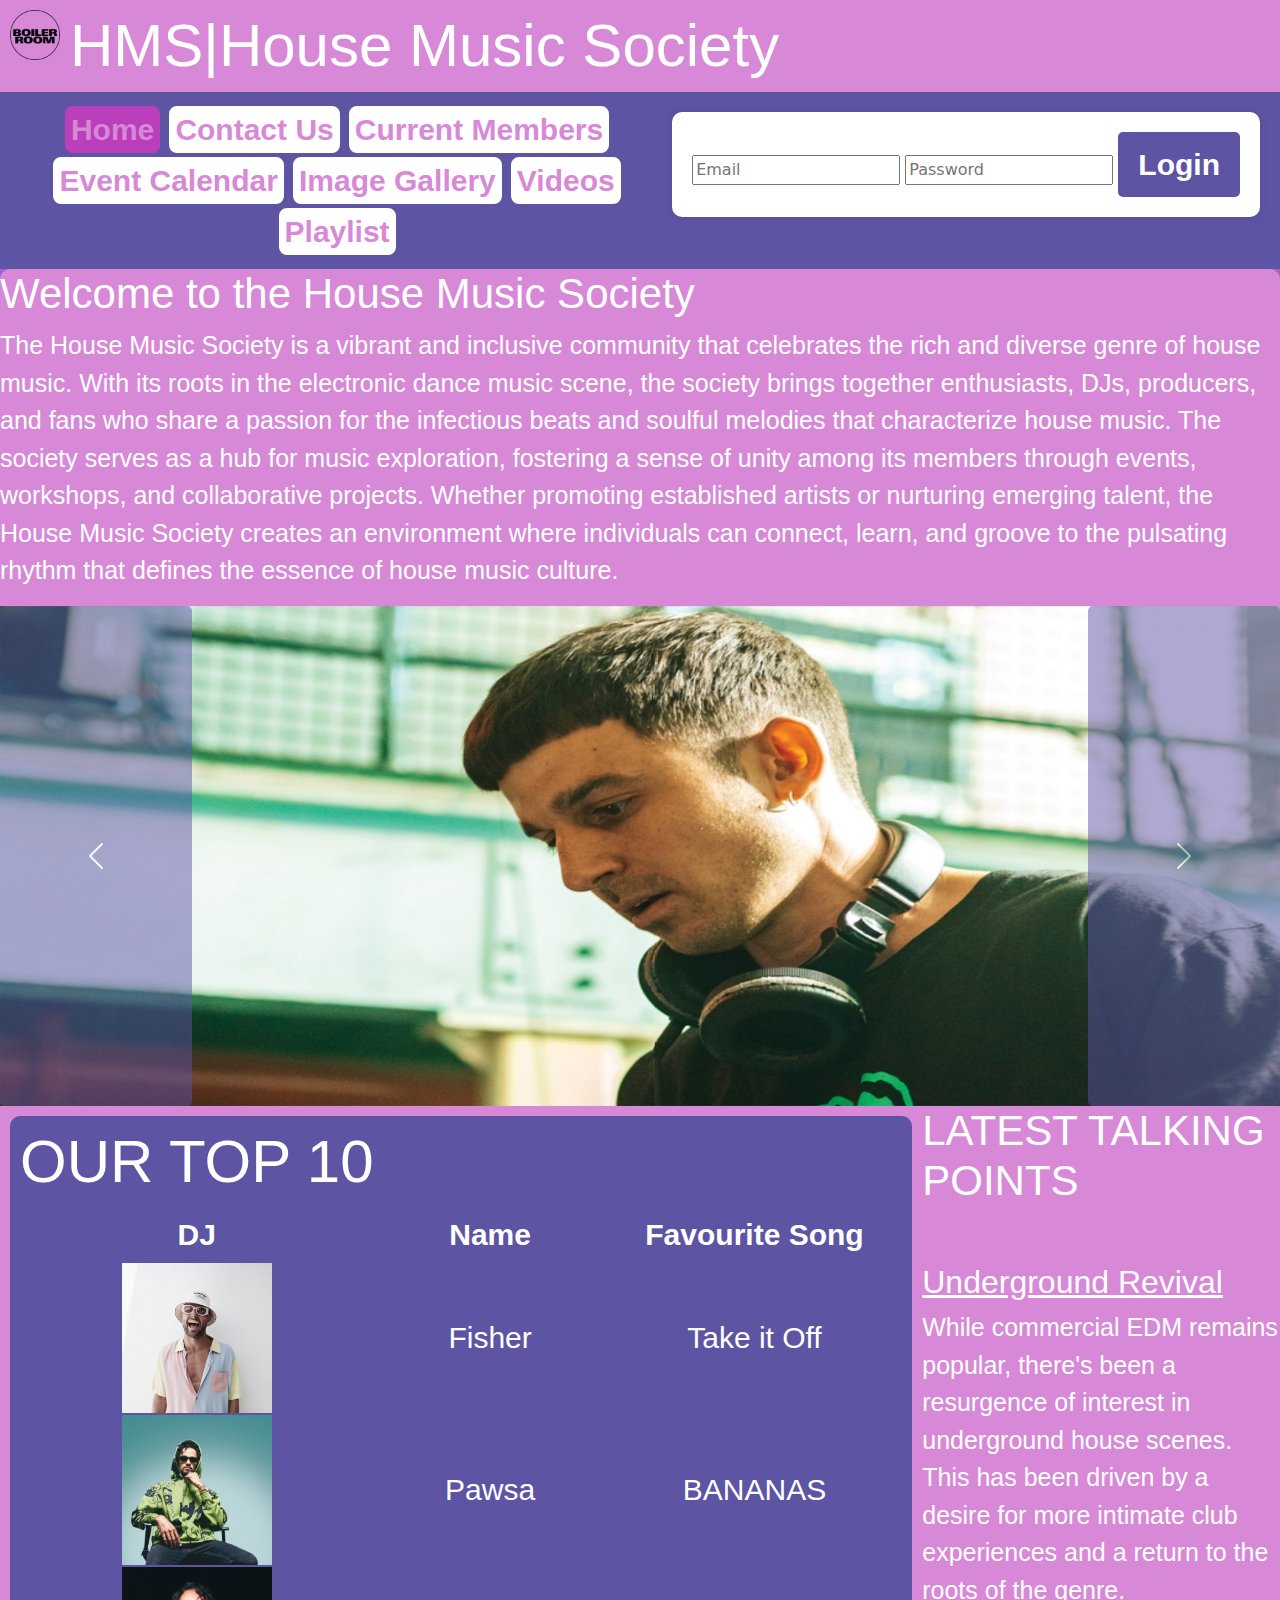
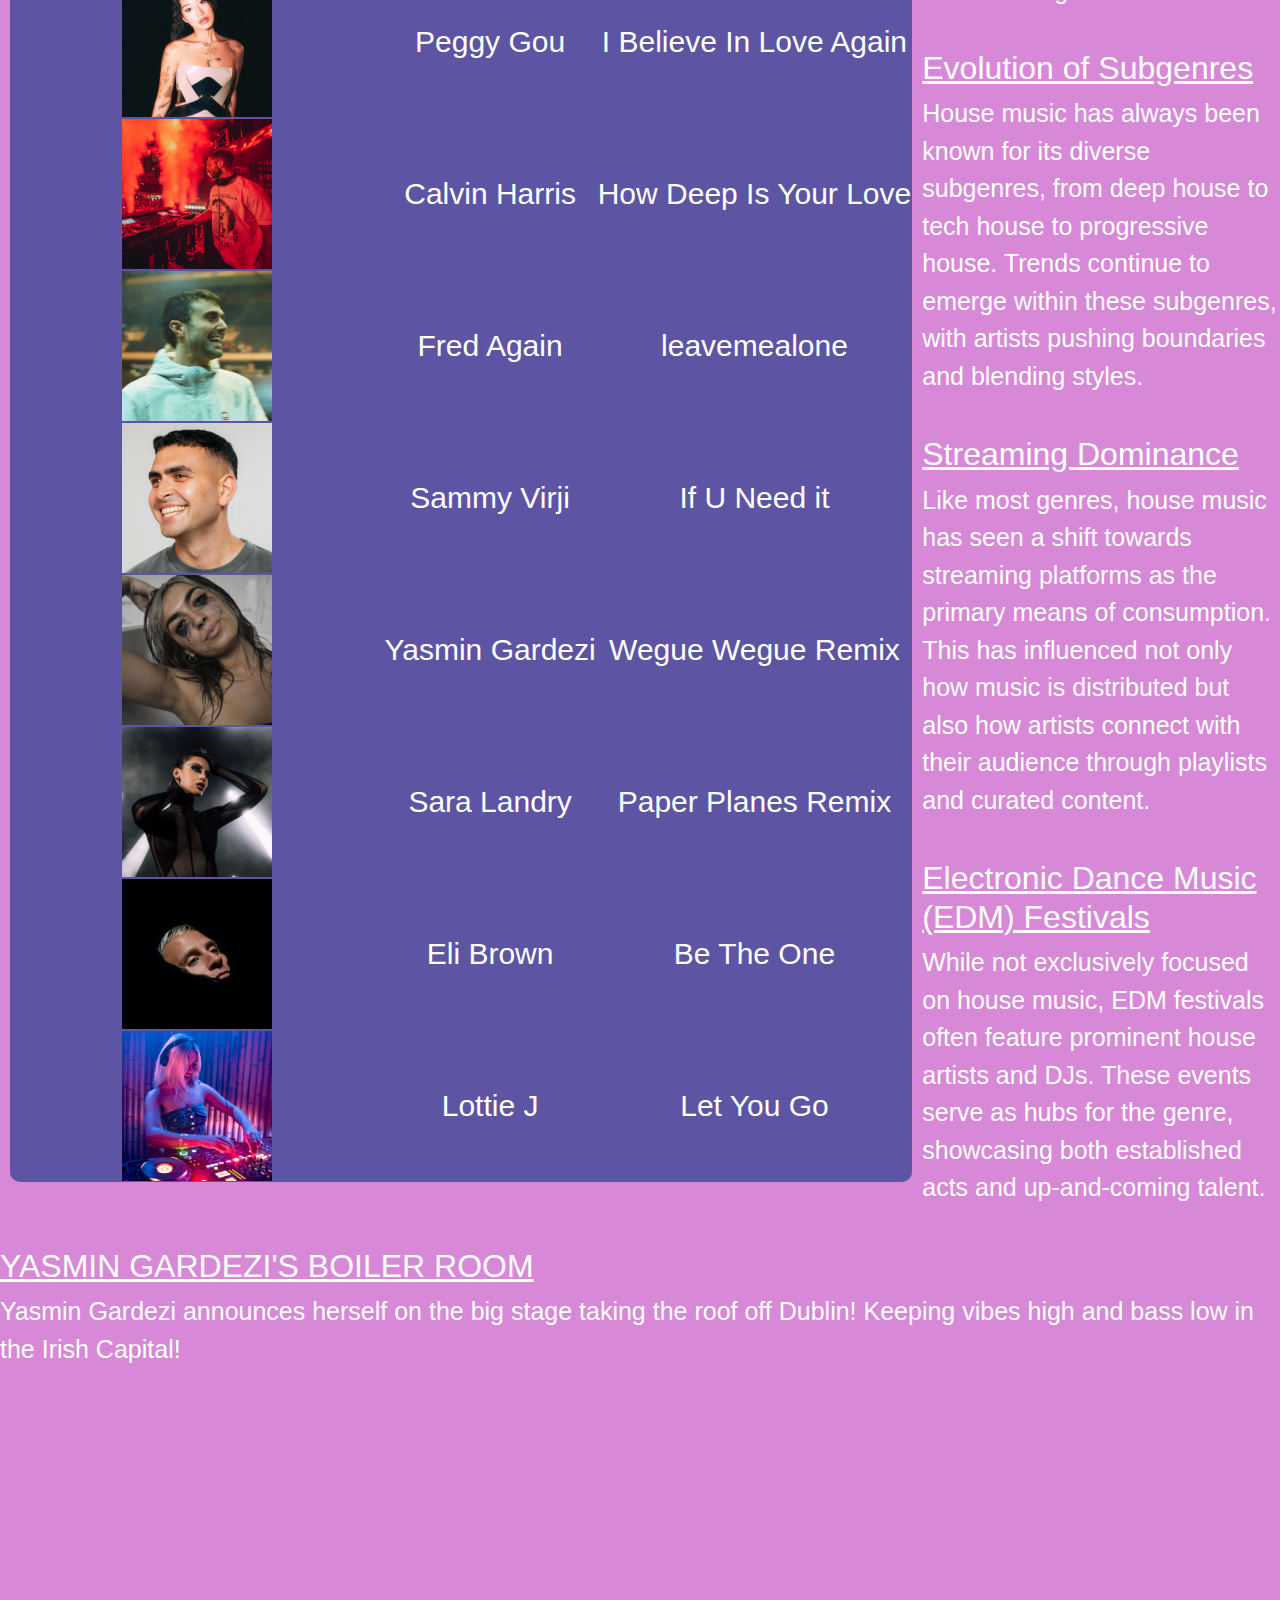
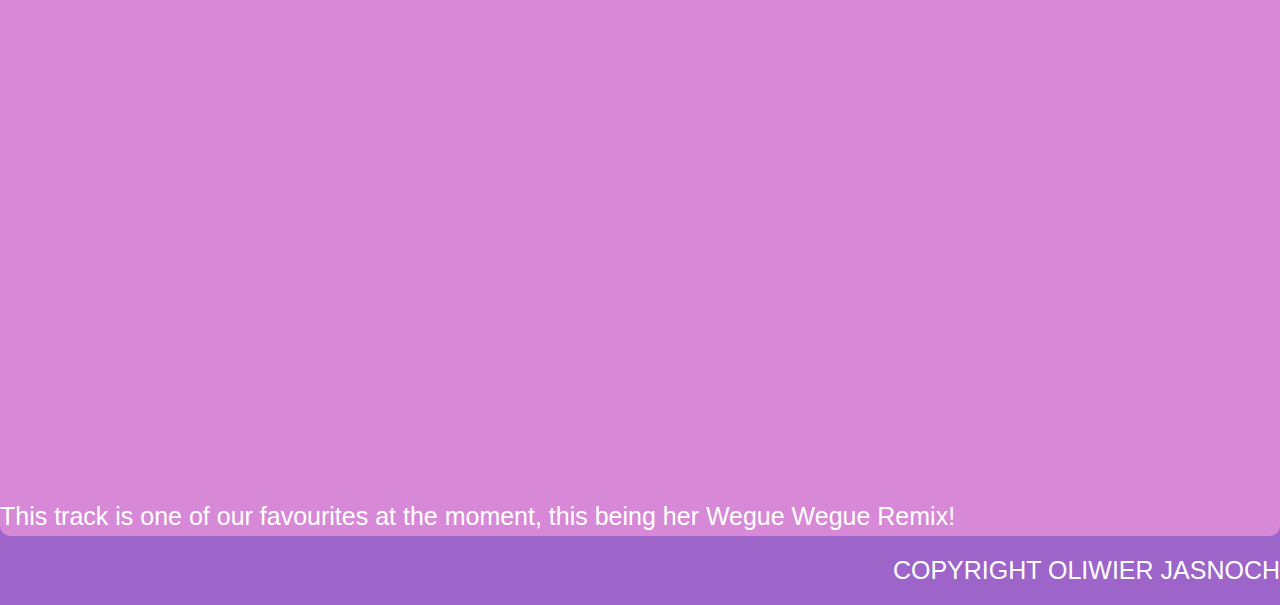
<file: index.html>
<link href="https://cdn.jsdelivr.net/npm/bootstrap@5.3.3/dist/css/bootstrap.min.css" rel="stylesheet" integrity="sha384-QWTKZyjpPEjISv5WaRU9OFeRpok6YctnYmDr5pNlyT2bRjXh0JMhjY6hW+ALEwIH" crossorigin="anonymous">
<script src="https://cdn.jsdelivr.net/npm/bootstrap@5.3.3/dist/js/bootstrap.bundle.min.js" integrity="sha384-YvpcrYf0tY3lHB60NNkmXc5s9fDVZLESaAA55NDzOxhy9GkcIdslK1eN7N6jIeHz" crossorigin="anonymous"></script>
<link rel="stylesheet" href="css/styles.css">
<html>

<head>
        <title>House Music Society</title>
        <meta charset="UTF-8">
        <meta name="viewport" content="width=device-width, initial-scale=1.0">
    </head>
    <body>
        <header>
            <img id ="logo" src="images/logo.png" witdh="100" height="100" alt="Logo picture">
            <h1>HMS|House Music Society</h1>
            <div id="login">
<form>
<input type="email" placeholder="Email">
<input type="password" placeholder="Password">
<button type="button" onclick="login()" >Login</button>
<script>
  var counter = 2;
  function login(){
  if(counter % 2 == 0){
  alert('You have been logged in!');
  }
  else {
  alert('You have been logged out!');
  }
  counter += 1;
  }
  </script>
  
</form>
</div>

        </header>

       
        <nav>
          <a href="index.html">
              <button id="active">Home</button>
          </a>
          
                      <a href="contact_us.html">
                      <button>Contact Us</button></a>
          
                      <a href="current_members.html">
                      <button>Current Members</button></a>
          
                      <a href="event_calendar.html">
                      <button>Event Calendar</button></a>
          
                      <a href="img_gallery.html">
                      <button>Image Gallery</button></a>

                      <a href="videos.html">
                        <button>Videos</button></a>

                        <a href="playlist.html">
                          <button>Playlist</button></a>
                  </nav>
          
      
        <main>
            <h3>Welcome to the House Music Society</h3>
            <p>The House Music Society is a vibrant and inclusive community that celebrates the rich and diverse genre of house music. With its roots in the electronic dance music scene, the society brings together enthusiasts, DJs, producers, and fans who share a passion for the infectious beats and soulful melodies that characterize house music. The society serves as a hub for music exploration, fostering a sense of unity among its members through events, workshops, and collaborative projects. Whether promoting established artists or nurturing emerging talent, the House Music Society creates an environment where individuals can connect, learn, and groove to the pulsating rhythm that defines the essence of house music culture.   </p>
            <div id="carouselExampleControls" class="carousel slide" data-bs-ride="carousel">
                <div class="carousel-inner">
                  <div class="carousel-item active">
                    <img src="images/bibi.jpg" class="d-block w-100" alt="Micheal Bibi" height="500">
                  </div>
                  <div class="carousel-item">
                    <img src="images/boris.jpg" class="d-block w-100" alt="Boris Brechuja" height="500">
                  </div>
                  <div class="carousel-item">
                    <img src="images/shm.jpg" class="d-block w-100" alt="Swedish House Mafia" height="500">
                  </div>
                </div>
                <button class="carousel-control-prev" type="button" data-bs-target="#carouselExampleControls" data-bs-slide="prev">
                  <span class="carousel-control-prev-icon" aria-hidden="true"></span>
                  <span class="visually-hidden">Previous</span>
                </button>
                <button class="carousel-control-next" type="button" data-bs-target="#carouselExampleControls" data-bs-slide="next">
                  <span class="carousel-control-next-icon" aria-hidden="true"></span>
                  <span class="visually-hidden">Next</span>
                </button>
              </div>
            
        <table id="top10">
        <th><h1>OUR TOP 10</h1></th>

        <tr><th>DJ</th><th>Name</th><th>Favourite Song</th></tr>
        
        <tr><td><img src='images/fisher.jpg' width="150" height="150" alt="Fisher Picture"></td><td>Fisher</td><td>Take it Off</td></tr>
        
        <tr><td><img src='images/pawsa.jpg' width="150" height="150" alt="Pawsa Picture"></td><td>Pawsa</td><td>BANANAS</td></tr>
        
        <tr><td><img src='images/peggygou.jpg' width="150" height="150" alt="Peggy Gou Picture"></td><td>Peggy Gou</td><td>I Believe In Love Again</td></tr>
        
        <tr><td><img src='images/calvinharris.jpg' width="150" height="150" alt="Calvin Harris Picture"></td><td>Calvin Harris</td><td>How Deep Is Your Love</td></tr>
        
        <tr><td><img src='images/fredagain.jpg' width="150" height="150" alt="Fred Again Picture"></td><td>Fred Again</td><td>leavemealone</td></tr>
        
        <tr><td><img src='images/sammyvirji.jpg' width="150" height="150" alt="Sammy Virji Picture"></td><td>Sammy Virji</td><td>If U Need it</td></tr>
        
        <tr><td><img src='images/yasmingardezi.jpg' width="150" height="150" alt="Yasmin Gardezi Picture"></td><td>Yasmin Gardezi</td><td>Wegue Wegue Remix</td></tr>
        
        <tr><td><img src='images/saralandry.jpg' width="150" height="150" alt="Sara Landry Picture"></td><td>Sara Landry</td><td>Paper Planes Remix</td></tr>
        
        <tr><td><img src='images/elibrown.jpg' width="150" height="150" alt="Eli Brown Picture"></td><td>Eli Brown</td><td>Be The One</td></tr>
        
        <tr><td><img src='images/lottiej.jpg' width="150" height="150" alt="Lottie J Picture"></td><td>Lottie J</td><td>Let You Go</td></tr>


        </table>
        <h3>LATEST TALKING POINTS</h3><br/>
          
            <br/><h2><u>Underground Revival</u></h2>
              <p>While commercial EDM remains popular, there's been a resurgence of interest in underground house scenes. This has been driven by a desire for more intimate club experiences and a return to the roots of the genre.</p>
          
            <br/><h2><u>Evolution of Subgenres</u></h2>
              <p>House music has always been known for its diverse subgenres, from deep house to tech house to progressive house. Trends continue to emerge within these subgenres, with artists pushing boundaries and blending styles.</p>
            
            <br/><h2><u>Streaming Dominance</u></h2>
              <p>Like most genres, house music has seen a shift towards streaming platforms as the primary means of consumption. This has influenced not only how music is distributed but also how artists connect with their audience through playlists and curated content.</p>
        
            <br><h2><u>Electronic Dance Music (EDM) Festivals</u></h2>
              <p>While not exclusively focused on house music, EDM festivals often feature prominent house artists and DJs. These events serve as hubs for the genre, showcasing both established acts and up-and-coming talent.</p>
      
        <br/><h2><u>YASMIN GARDEZI'S BOILER ROOM</u></h2>
        <div>
          <p>Yasmin Gardezi announces herself on the big stage taking the roof off Dublin! Keeping vibes high and bass low in the Irish Capital!</p>
          <iframe src="https://www.facebook.com/plugins/video.php?height=476&href=https%3A%2F%2Fwww.facebook.com%2Fboilerroom.tv%2Fvideos%2F894484532229972%2F&show_text=false&width=380&t=0" width="570" height="714" style="border:none;overflow:hidden" scrolling="no" frameborder="0" allowfullscreen="true" allow="autoplay; clipboard-write; encrypted-media; picture-in-picture; web-share" allowFullScreen="true"></iframe>
        <p>This track is one of our favourites at the moment, this being her Wegue Wegue Remix!</p>
        
        </div>
        </main>
        
        <aside>
        
      
      </aside>

        <footer>
        <p>COPYRIGHT OLIWIER JASNOCH</p>
        </footer>


    </body>
    </html>
<!--
    Threat Model
    Threat Source: Internal
    Threat Agent: Human
    Threat Intention: Unauthorized access
    Threat Motivation: Impersonation
    Threat Impact: Manipulation of member data, unauthorized actions on behalf of legitimate members, potential identity theft.
    Threat Mitigation: Strengthen authentication processes, implement robust access controls, monitor for suspicious activities such as unusual login locations or behavior, enforce periodic password resets, provide user education on recognizing and reporting impersonation attempts.-->
</file>
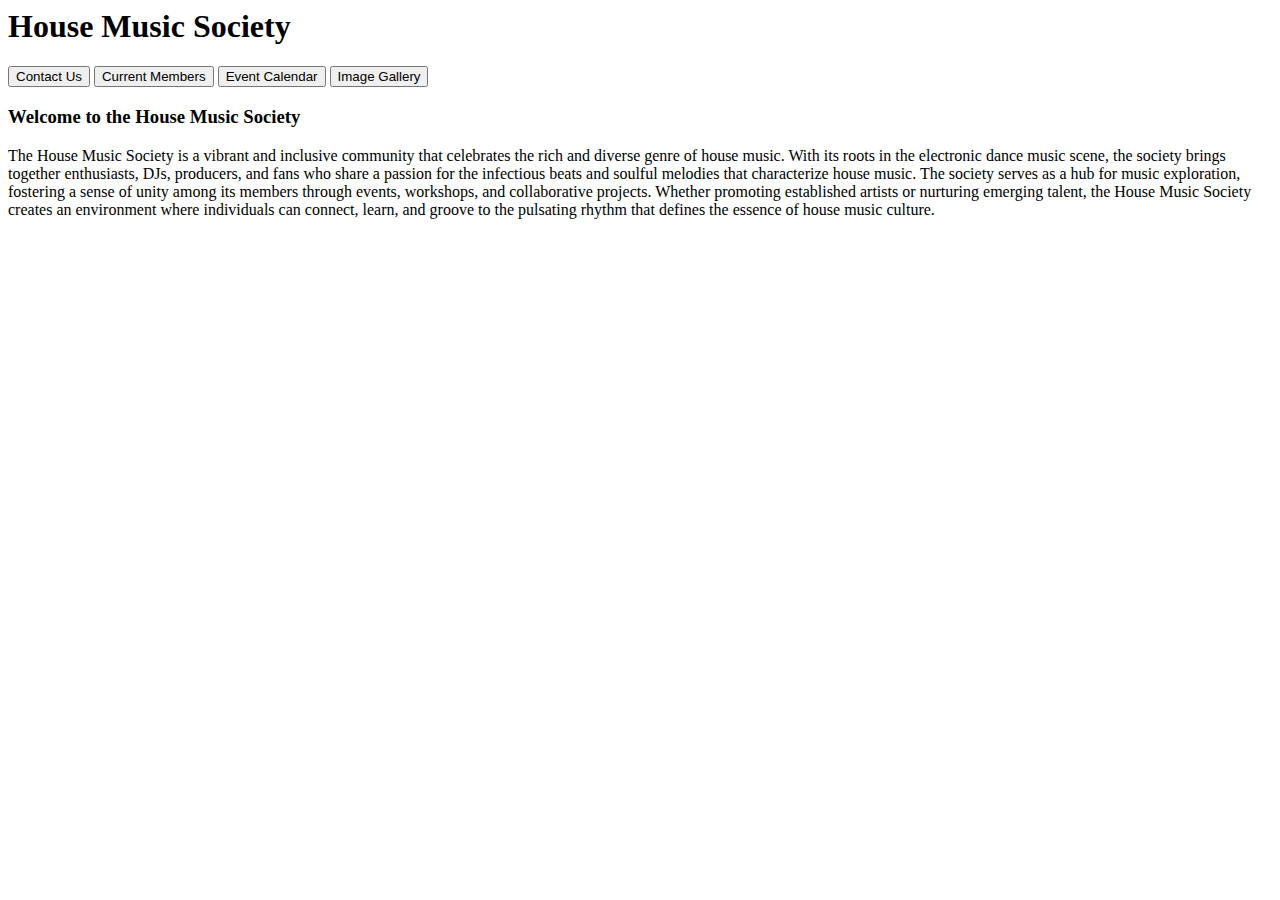
<file: COUREWORK/scripts/index.html>
<html>
    <head>
        <title>House Music Society</title>

    </head>
    <body>
        <header>
            <h1>House Music Society</h1>

        </header>

        <nav>
            <a href="contact_us.html">
            <button >Contact Us</button></a>

            <a href="current_members.html">
            <button>Current Members</button></a>

            <a href="event_calendar.html">
            <button>Event Calendar</button></a>

            <a href="img_gallery.html">
            <button>Image Gallery</button></a>

        </nav>
        <main>
            <h3>Welcome to the House Music Society</h3>
            <p>The House Music Society is a vibrant and inclusive community that celebrates the rich and diverse genre of house music. With its roots in the electronic dance music scene, the society brings together enthusiasts, DJs, producers, and fans who share a passion for the infectious beats and soulful melodies that characterize house music. The society serves as a hub for music exploration, fostering a sense of unity among its members through events, workshops, and collaborative projects. Whether promoting established artists or nurturing emerging talent, the House Music Society creates an environment where individuals can connect, learn, and groove to the pulsating rhythm that defines the essence of house music culture.   </p>
        </main>
        
        <aside>

        </aside>

        <footer>

        </footer>


    </body>


</html>
</file>
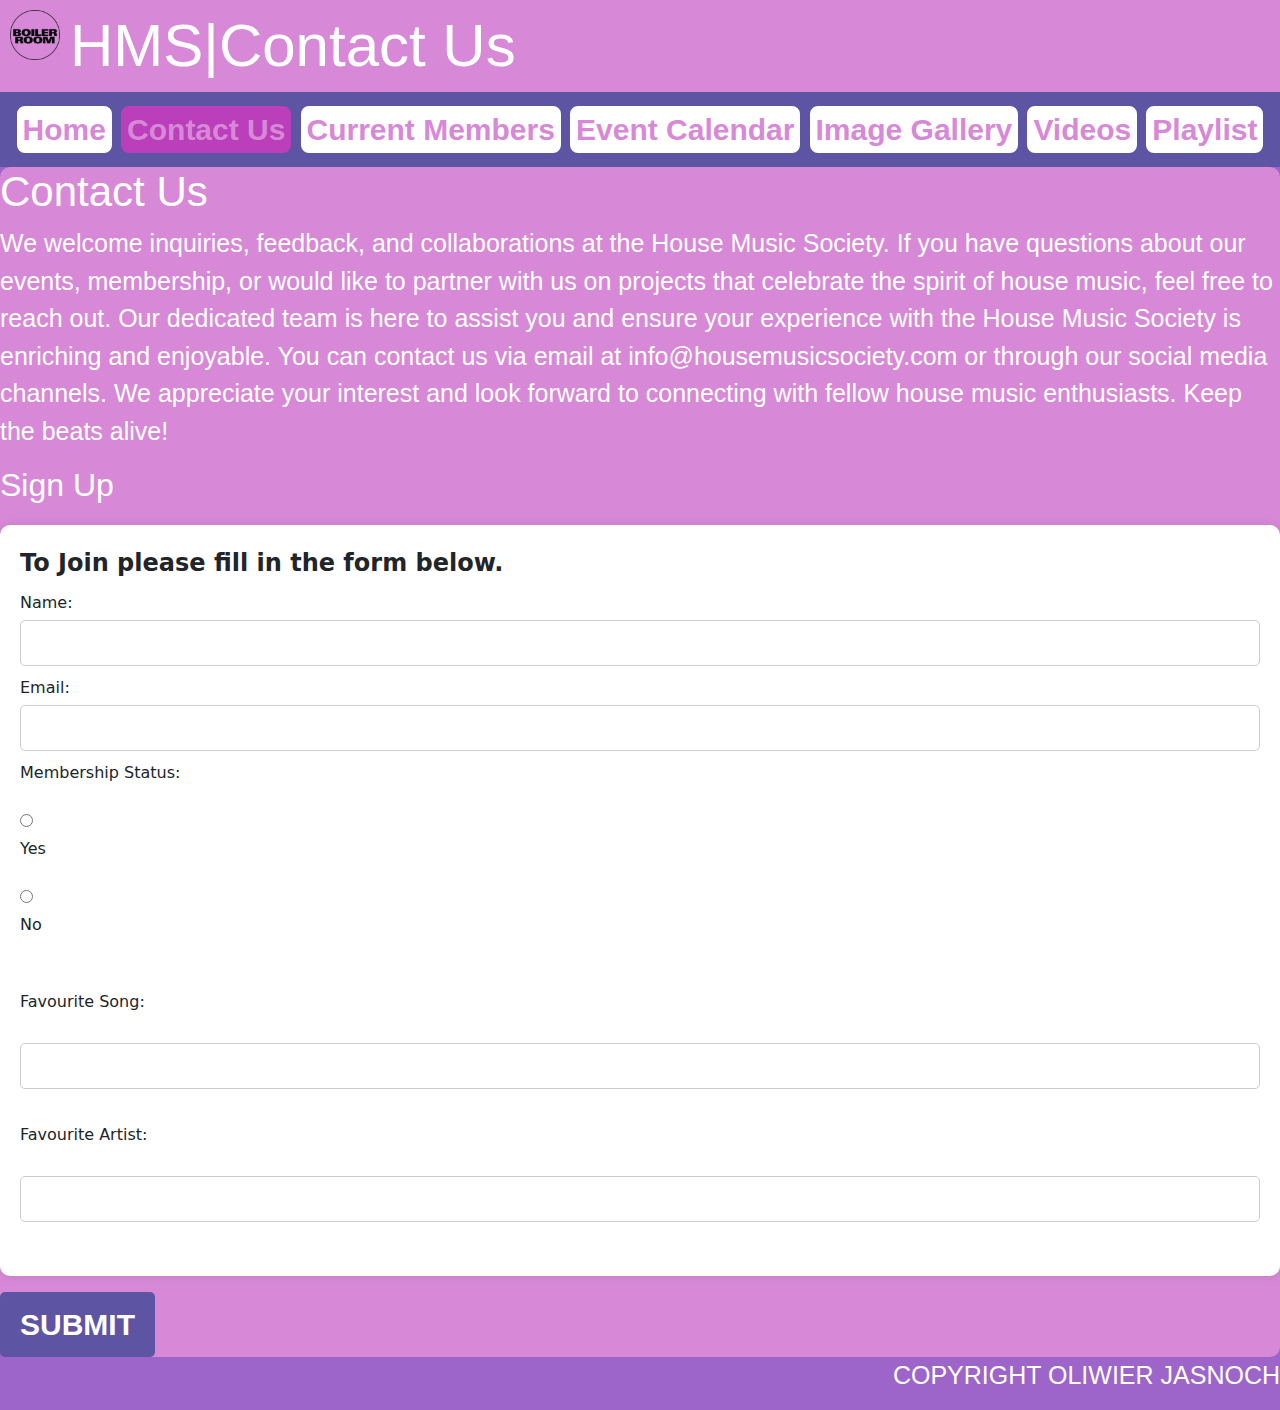
<file: contact_us.html>
<link href="https://cdn.jsdelivr.net/npm/bootstrap@5.3.3/dist/css/bootstrap.min.css" rel="stylesheet" integrity="sha384-QWTKZyjpPEjISv5WaRU9OFeRpok6YctnYmDr5pNlyT2bRjXh0JMhjY6hW+ALEwIH" crossorigin="anonymous">
<script src="https://cdn.jsdelivr.net/npm/bootstrap@5.3.3/dist/js/bootstrap.bundle.min.js" integrity="sha384-YvpcrYf0tY3lHB60NNkmXc5s9fDVZLESaAA55NDzOxhy9GkcIdslK1eN7N6jIeHz" crossorigin="anonymous"></script>
<link rel="stylesheet" href="css/styles.css">
<html>
    <head>
        <title>House Music Society</title>
    </head>
    <body>
        <header>
            <img id ="logo" src="images/logo.png" witdh="100" height="100" alt="Logo picture">
            <h1>HMS|Contact Us</h1>
        </header>

        <nav>
<a href="index.html">
    <button>Home</button>
</a>

            <a href="contact_us.html">
            <button id="active">Contact Us</button></a>

            <a href="current_members.html">
            <button>Current Members</button></a>

            <a href="event_calendar.html">
            <button>Event Calendar</button></a>

            <a href="img_gallery.html">
            <button>Image Gallery</button></a>

            <a href="videos.html">
                <button>Videos</button></a>

                <a href="playlist.html">
                    <button>Playlist</button></a>
        </nav>

        <main>
            <h3>Contact Us</h3>
            <p>We welcome inquiries, feedback, and collaborations at the House Music Society. If you have questions about our events, membership, or would like to partner with us on projects that celebrate the spirit of house music, feel free to reach out. Our dedicated team is here to assist you and ensure your experience with the House Music Society is enriching and enjoyable. You can contact us via email at info@housemusicsociety.com or through our social media channels. We appreciate your interest and look forward to connecting with fellow house music enthusiasts. Keep the beats alive!</p>
            <h2>Sign Up</h2>
            <form>
                <fieldset>
                    <legend>To Join please fill in the form below.</legend>
                    <label for="name">Name:</label>
                    <input type="text" name="name" value=""/> <br/>
                    <label for="email">Email:</label>
                    <input type="text" name="email" value=""/> <br/>
                    <label for="membership_choice">Membership Status:</label><br>
                    <input type="radio" id="member_yes" name="membership_choice" value="yes">
                    <label for="member_yes">Yes</label><br>
                    <input type="radio" id="member_no" name="membership_choice" value="no">
                    <label for="member_no">No</label><br><br>
                    <label for="favorite_song">Favourite Song:</label><br>
                    <input type="text" id="favorite_song" name="favorite_song"><br><br>
                    <label for="favorite_artist">Favourite Artist:</label><br> <!-- Changed id from 'favorite_song' to 'favorite_artist' -->
                    <input type="text" id="favorite_artist" name="favorite_artist"><br><br> <!-- Changed id from 'favorite_song' to 'favorite_artist' -->
                </fieldset>
            </form>
            <div>
                <p id="form_outcome"></p> <!-- Corrected the id attribute -->
                <button type="button" onclick='document.getElementById("form_outcome").innerHTML="Form has been sent successfully!"'>SUBMIT</button>
            </div>
        </main>
        
        <aside>
        </aside>

        <footer>
            <p>COPYRIGHT OLIWIER JASNOCH</p>
        </footer>
    </body>
</html>
</file>
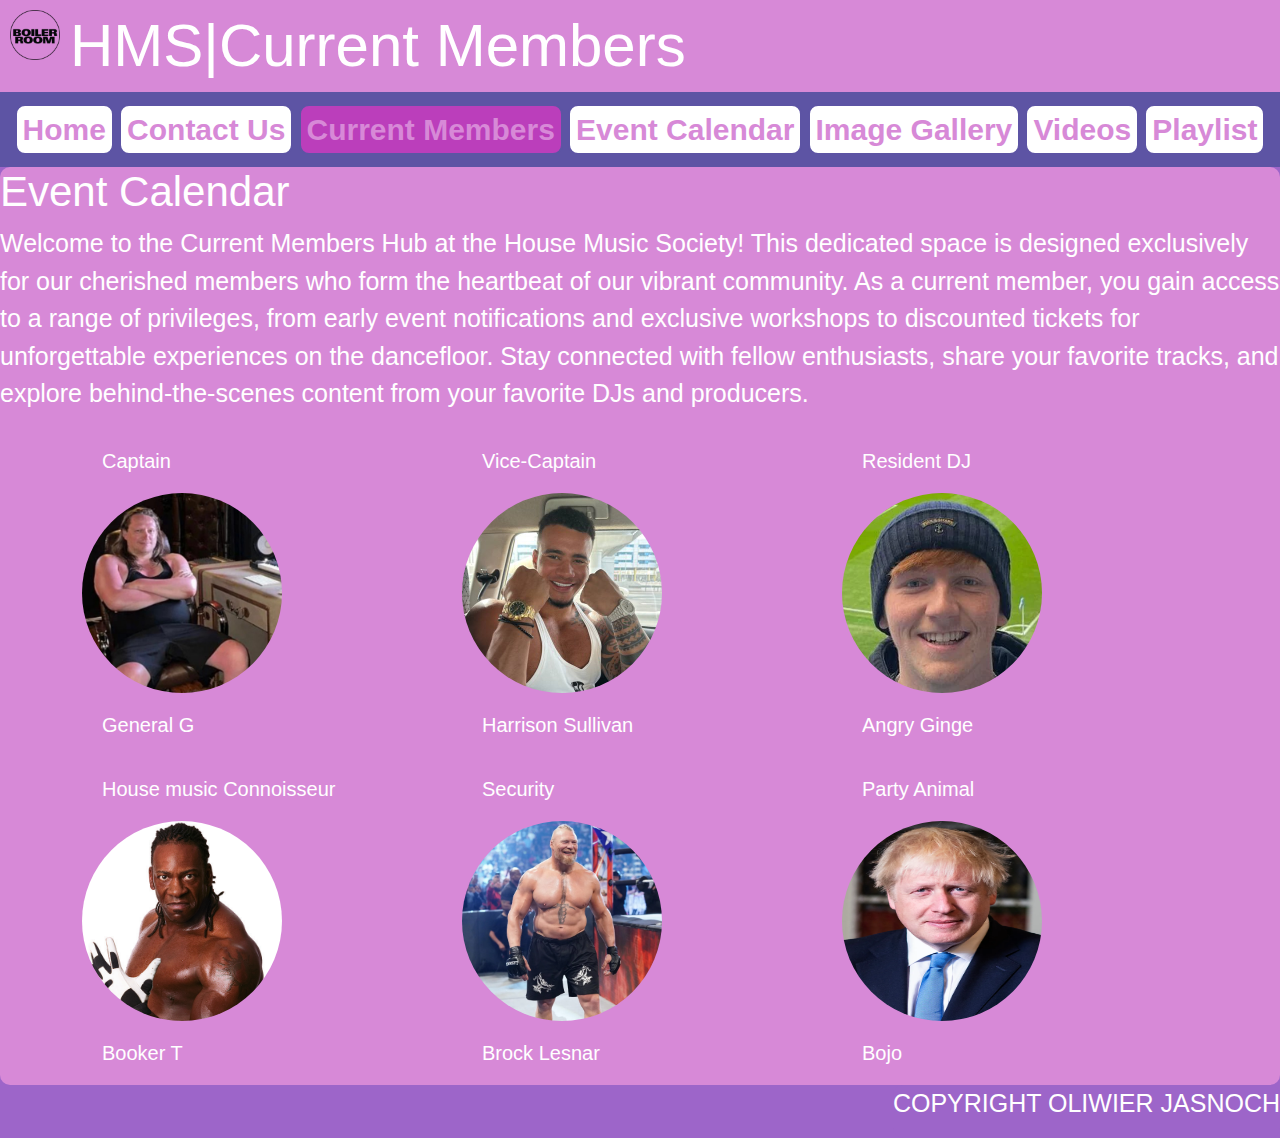
<file: current_members.html>
<link href="https://cdn.jsdelivr.net/npm/bootstrap@5.3.3/dist/css/bootstrap.min.css" rel="stylesheet" integrity="sha384-QWTKZyjpPEjISv5WaRU9OFeRpok6YctnYmDr5pNlyT2bRjXh0JMhjY6hW+ALEwIH" crossorigin="anonymous">
<script src="https://cdn.jsdelivr.net/npm/bootstrap@5.3.3/dist/js/bootstrap.bundle.min.js" integrity="sha384-YvpcrYf0tY3lHB60NNkmXc5s9fDVZLESaAA55NDzOxhy9GkcIdslK1eN7N6jIeHz" crossorigin="anonymous"></script>
<link rel="stylesheet" href="css/styles.css">
<html>
    <head>
        <title>House Music Society</title>
    </head>
    <body>
        <header>
            <img id ="logo" src="images/logo.png" witdh="100" height="100" alt="Logo picture">
            <h1>HMS|Current Members</h1>

        </header>

        <nav>
            <a href="index.html">
                <button>Home</button>
            </a>
            
                        <a href="contact_us.html">
                        <button>Contact Us</button></a>
            
                        <a href="current_members.html">
                        <button id="active">Current Members</button></a>
            
                        <a href="event_calendar.html">
                        <button>Event Calendar</button></a>
            
                        <a href="img_gallery.html">
                        <button>Image Gallery</button></a>

                        <a href="videos.html">
                            <button>Videos</button></a>

                            <a href="playlist.html">
                                <button>Playlist</button></a>


                    </nav>
            
        <main>
            <h3>Event Calendar</h3>
            <p> Welcome to the Current Members Hub at the House Music Society! This dedicated space is designed exclusively for our cherished members who form the heartbeat of our vibrant community. As a current member, you gain access to a range of privileges, from early event notifications and exclusive workshops to discounted tickets for unforgettable experiences on the dancefloor. Stay connected with fellow enthusiasts, share your favorite tracks, and explore behind-the-scenes content from your favorite DJs and producers.</p>
            <div class="container">
                <div class="row">
                    <!-- First Column -->
                    <div class="col-sm-4">
                        <h5>Captain</h5>
                        <img src="images/general.jpg" class="rounded-circle massie-hovering" width="200" height="200" preserveAspectRatio="xMidYMid slice" style="overflow:hidden">
                        <h5>General G</h5>
                    </div>
            
                    <!-- Second Column -->
                    <div class="col-sm-4">
                        <h5>Vice-Captain</h5>
                        <img src="images/hs.jpg" class="rounded-circle massie-hovering" width="200" height="200" preserveAspectRatio="xMidYMid slice" style="overflow:hidden">
                        <h5>Harrison Sullivan</h5>
                    </div>
            
                    <!-- Third Column -->
                    <div class="col-sm-4">
                        <h5>Resident DJ</h5>
                        <img src="images/angryginge.webp" class="rounded-circle massie-hovering" width="200" height="200" preserveAspectRatio="xMidYMid slice" style="overflow:hidden">
                        <h5>Angry Ginge</h5>
                    </div>
            
                    <!-- Fourth Column -->
                    <div class="col-sm-4">
                        <h5>House music Connoisseur</h5>
                        <img src="images/bookert.jpg" class="rounded-circle massie-hovering" width="200" height="200" preserveAspectRatio="xMidYMid slice" style="overflow:hidden">
                        <h5>Booker T</h5>
                    </div>
            
                    <!-- Fifth Column -->
                    <div class="col-sm-4">
                        <h5>Security</h5>
                        <img src="images/brock.webp" class="rounded-circle massie-hovering" width="200" height="200" preserveAspectRatio="xMidYMid slice" style="overflow:hidden">
                        <h5>Brock Lesnar</h5>
                    </div>

                    <!-- Sixth Column -->
                    <div class="col-sm-4">
                        <h5>Party Animal</h5>
                        <img src="images/bojo.webp" class="rounded-circle massie-hovering" width="200" height="200" preserveAspectRatio="xMidYMid slice" style="overflow:hidden">
                        <h5>Bojo</h5>
                    </div>

                                </div>
            </div>
            
            
        </main>
        
        <aside>

        </aside>

        <footer>
            <p>COPYRIGHT OLIWIER JASNOCH</p>
        </footer>


    </body>
    </html>
<!--
Threat Model
Threat Source: External
Threat Agent: Human
Threat Intention: Intentional
Threat Motivation: Embarrassment of the house music society
Threat Impact: Defacement of society website, changing of members 
images, possible identify theft of members.
Threat Mitigation: Login validation, 2FA in place before member images 
can be changed, email updates to members whose images have been changed. 
--
</file>
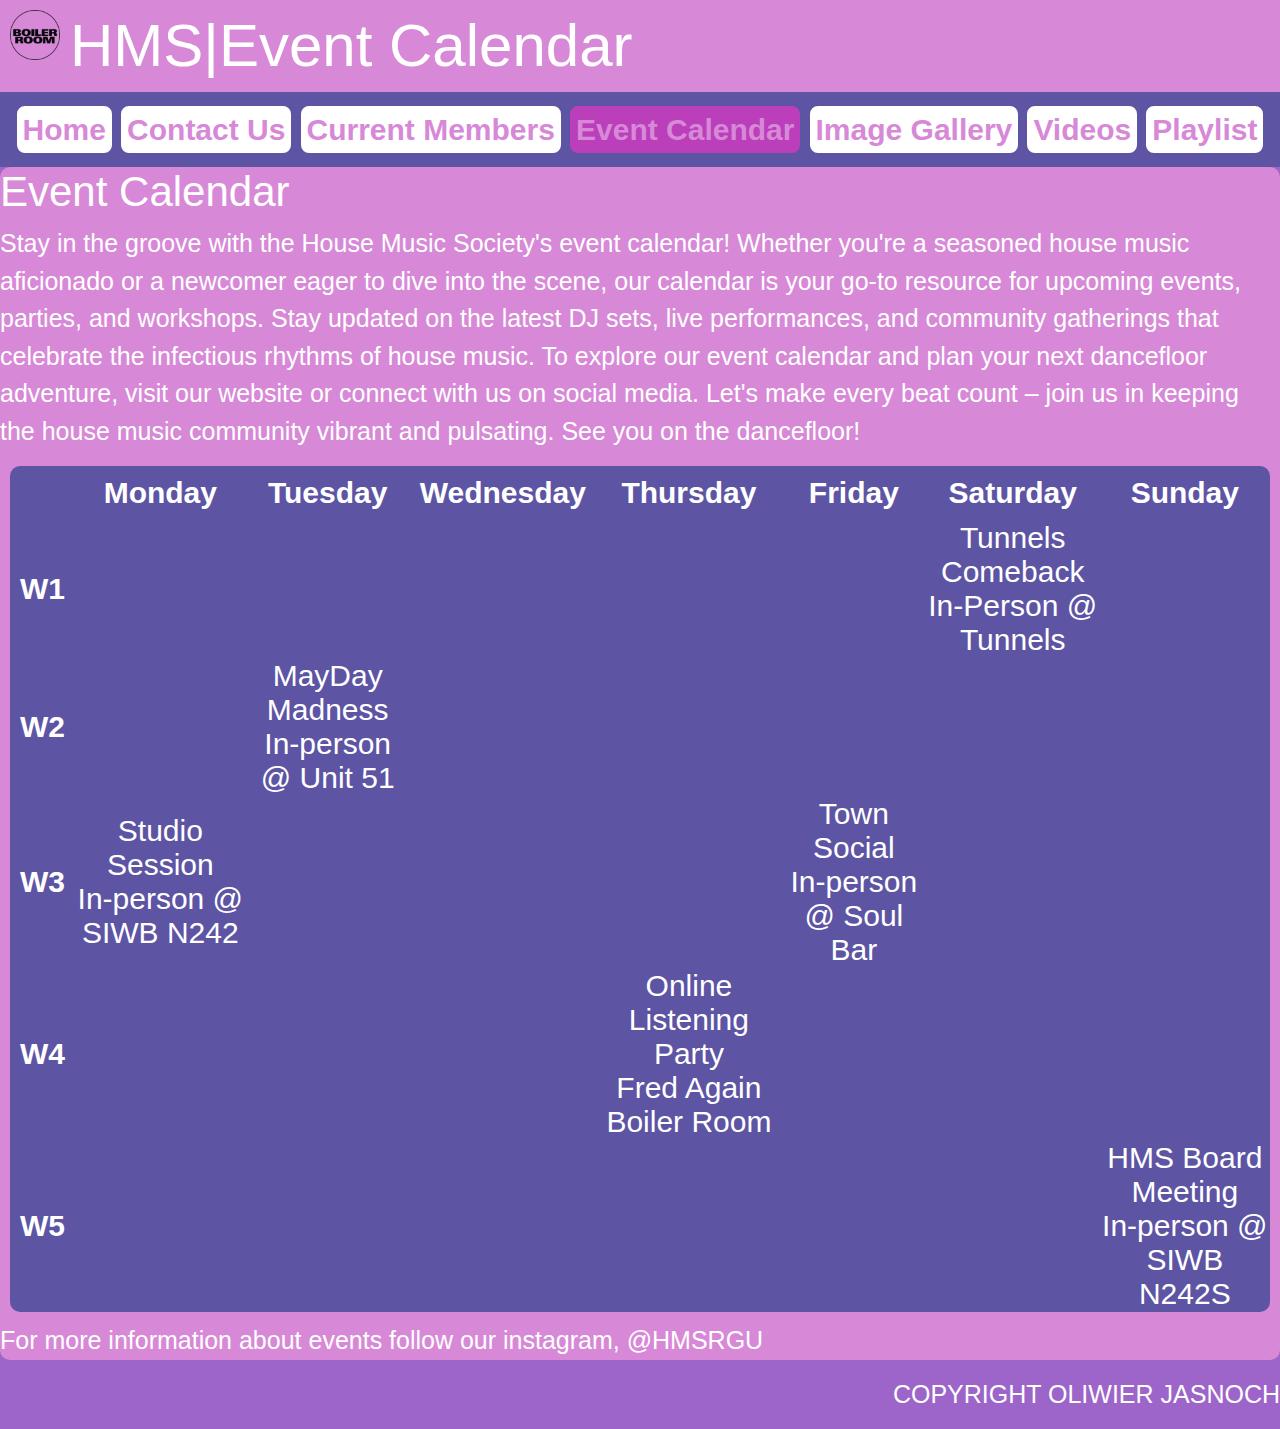
<file: event_calendar.html>
<link href="https://cdn.jsdelivr.net/npm/bootstrap@5.3.3/dist/css/bootstrap.min.css" rel="stylesheet" integrity="sha384-QWTKZyjpPEjISv5WaRU9OFeRpok6YctnYmDr5pNlyT2bRjXh0JMhjY6hW+ALEwIH" crossorigin="anonymous">
<script src="https://cdn.jsdelivr.net/npm/bootstrap@5.3.3/dist/js/bootstrap.bundle.min.js" integrity="sha384-YvpcrYf0tY3lHB60NNkmXc5s9fDVZLESaAA55NDzOxhy9GkcIdslK1eN7N6jIeHz" crossorigin="anonymous"></script>
<link rel="stylesheet" href="css/styles.css">
<html>
    <head>
        <title>House Music Society</title>

    </head>
    <body>
        <header>
            <img id ="logo" src="images/logo.png" witdh="100" height="100" alt="Logo picture">
            <h1>HMS|Event Calendar</h1>

        </header>

        <nav>
            <a href="index.html">
                <button>Home</button>
            </a>
            
                        <a href="contact_us.html">
                        <button>Contact Us</button></a>
            
                        <a href="current_members.html">
                        <button>Current Members</button></a>
            
                        <a href="event_calendar.html">
                        <button id="active">Event Calendar</button></a>
            
                        <a href="img_gallery.html">
                        <button>Image Gallery</button></a>

                        <a href="videos.html">
                            <button>Videos</button></a>

                            <a href="playlist.html">
                                <button>Playlist</button></a>
                    </nav>
            
        <main>
            <h3>Event Calendar</h3>
            <p>Stay in the groove with the House Music Society's event calendar! Whether you're a seasoned house music aficionado or a newcomer eager to dive into the scene, our calendar is your go-to resource for upcoming events, parties, and workshops. Stay updated on the latest DJ sets, live performances, and community gatherings that celebrate the infectious rhythms of house music. To explore our event calendar and plan your next dancefloor adventure, visit our website or connect with us on social media. Let's make every beat count – join us in keeping the house music community vibrant and pulsating. See you on the dancefloor!</p>
            <table id="event_calendar">
            <tr>
            <td></td><th>Monday</th><th>Tuesday</th><th>Wednesday</th><th>Thursday</
            th><th>Friday</th><th>Saturday</th><th>Sunday</th>
            </tr>
            <tr>
            <th>W1</th><td></td><td></td><td></td><td></td><td></td><td>Tunnels Comeback<br/> In-Person @ Tunnels</td><td></td>
            </tr>
            <tr>
            <th>W2</th><td></td><td>MayDay Madness<br/> In-person @ Unit 51</td><td></td><td></td><td></td><td></td><td></td>
             </tr>
             <tr>
            <th>W3</th><td>Studio Session<br/>In-person @ SIWB N242</td><td></td><td></td><td></td><td>Town Social<br/>In-person @ Soul Bar</td><td></td><td></td>
             </tr>
            
             <tr>
                <th>W4</th><td></td><td></td><td></td><td>Online Listening Party<br/>Fred Again Boiler Room</td><td></td><td></td><td></td></tr>
            
                <tr><th>W5</th><td></td><td></td><td></td><td></td><td></td><td></td><td>HMS Board Meeting<br/>In-person @ SIWB N242S</td>
                </tr>
            </table>
            <p>For more information about events follow our instagram, @HMSRGU</p>
        </main>
        
        <aside>

        </aside>

        <footer>
            <p>COPYRIGHT OLIWIER JASNOCH</p>
        </footer>


    </body>


</html>
<!--
Threat Model
Threat Source: Internal
Threat Agent: Human
Threat Intention: Malicious manipulation
Threat Motivation: Disruption or misinformation
Threat Impact: Altering event details or schedules, causing confusion among attendees, potential financial losses for organizers, reputational damage to the organization hosting the events.
Threat Mitigation: Implement strict access controls for event calendar management, require multi-factor authentication for critical changes, maintain a revision history of event modifications, establish a process for verifying and approving changes, communicate any updates or alterations to attendees promptly, conduct periodic audits of event data integrity.
-->
</file>
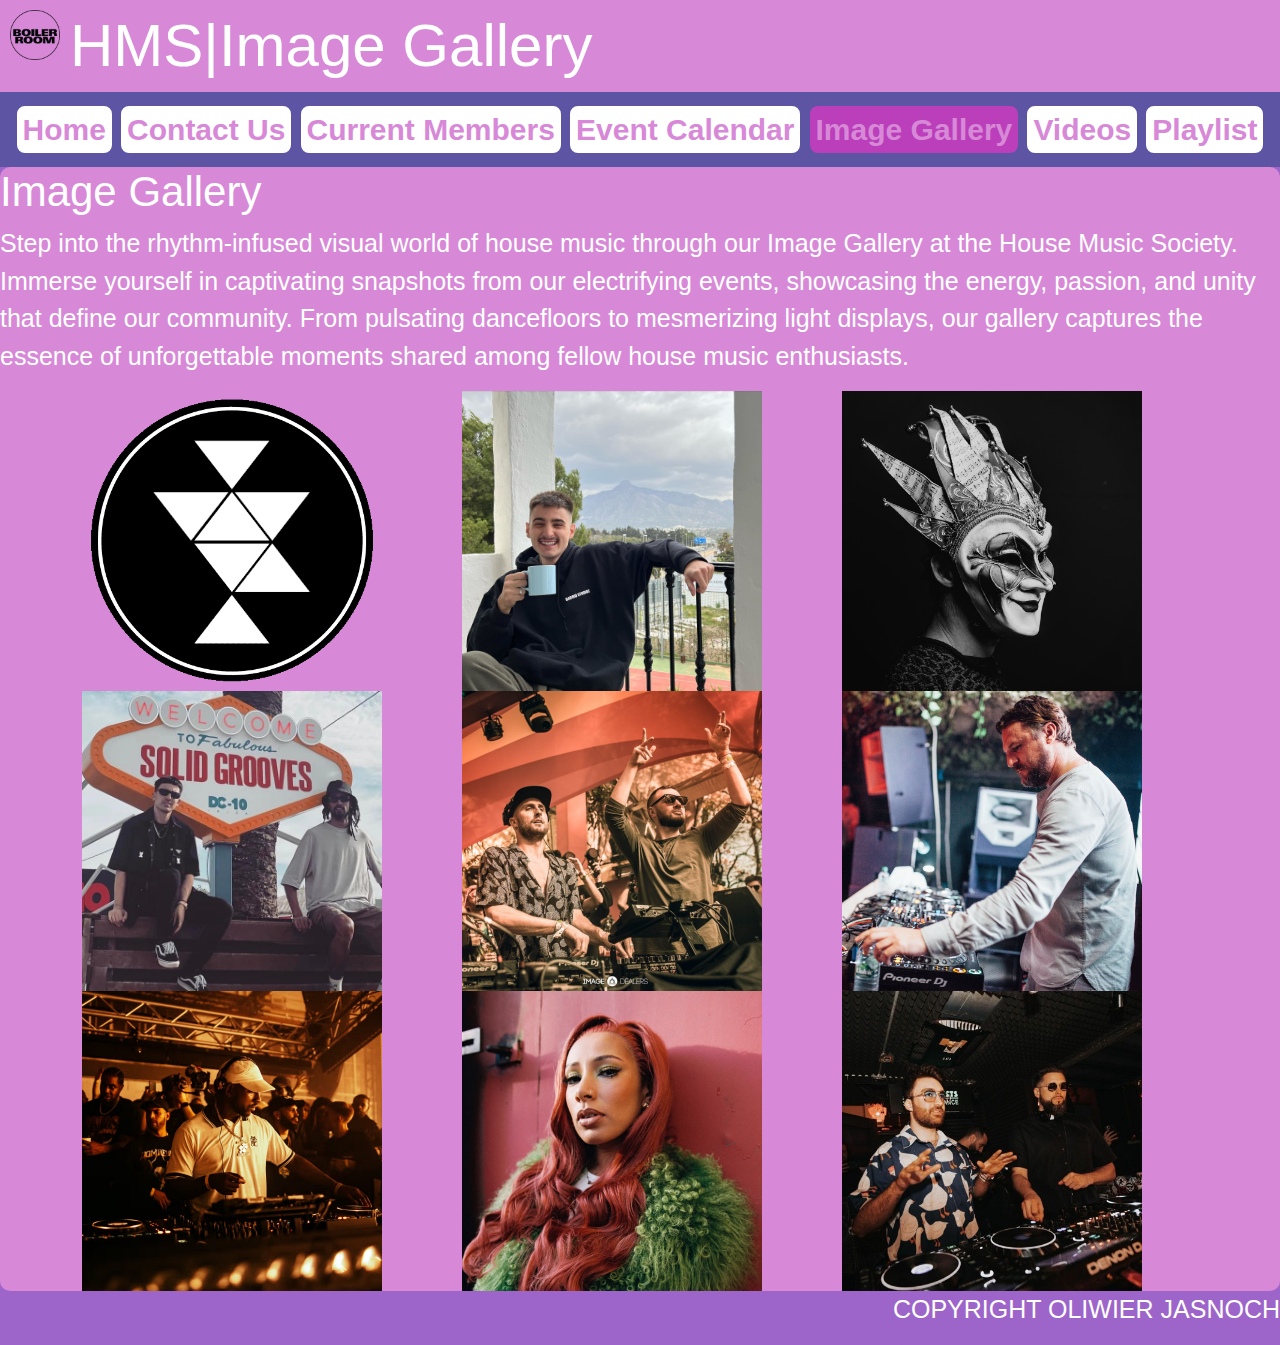
<file: img_gallery.html>
<link href="https://cdn.jsdelivr.net/npm/bootstrap@5.3.3/dist/css/bootstrap.min.css" rel="stylesheet" integrity="sha384-QWTKZyjpPEjISv5WaRU9OFeRpok6YctnYmDr5pNlyT2bRjXh0JMhjY6hW+ALEwIH" crossorigin="anonymous">
<script src="https://cdn.jsdelivr.net/npm/bootstrap@5.3.3/dist/js/bootstrap.bundle.min.js" integrity="sha384-YvpcrYf0tY3lHB60NNkmXc5s9fDVZLESaAA55NDzOxhy9GkcIdslK1eN7N6jIeHz" crossorigin="anonymous"></script>
<link rel="stylesheet" href="css/styles.css">

<html>
    <head>
        <title>House Music Society</title>

    </head>
    <body>
        <header>
          <img id ="logo" src="images/logo.png" witdh="100" height="100" alt="Logo picture">
            <h1>HMS|Image Gallery</h1>

        </header>

        <nav>
          <a href="index.html">
              <button>Home</button>
          </a>
          
                      <a href="contact_us.html">
                      <button>Contact Us</button></a>
          
                      <a href="current_members.html">
                      <button>Current Members</button></a>
          
                      <a href="event_calendar.html">
                      <button>Event Calendar</button></a>
          
                      <a href="img_gallery.html">
                      <button id="active">Image Gallery</button></a>

                      <a href="videos.html">
                        <button>Videos</button></a>

                        <a href="playlist.html">
                          <button>Playlist</button></a>
                  </nav>
          
        <main>
            <h3>Image Gallery</h3>
            <p> Step into the rhythm-infused visual world of house music through our Image Gallery at the House Music Society. Immerse yourself in captivating snapshots from our electrifying events, showcasing the energy, passion, and unity that define our community. From pulsating dancefloors to mesmerizing light displays, our gallery captures the essence of unforgettable moments shared among fellow house music enthusiasts.</p>
            <div class="container">
                <div class="row">
                  <div class="col-sm">
                    <IMG SRC="images/solidgrooves.gif" width="300" height="300">
                    <IMG SRC="images/bibinpawsa.jpg" width="300" height="300">
                    <IMG SRC="images/skepta.avif" width="300" height="300">
                  </div>
                  <div class="col-sm">
                    <IMG SRC="images/beltran.jpg" width="300" height="300">
                    <IMG SRC="images/fisher-and-chris-lake.jpg" width="300" height="300">
                    <IMG SRC="images/elizarose.webp" width="300" height="300">
                  </div>
                  <div class="col-sm">
                    <IMG SRC="images/boris2.jpg" width="300" height="300">
                    <IMG SRC="images/solomun.png" width="300" height="300">
                    <IMG SRC="images/heldenstchami.jpg" width="300" height="300">
                  </div>
                </div>
              </div>
        
        
        </main>
        
        <aside>

        </aside>

        <footer>
          <p>COPYRIGHT OLIWIER JASNOCH</p>
        </footer>


    </body>


</html>
<!--
Threat Model
Threat Source: Internal
Threat Agent: Human
Threat Intention: Malicious manipulation
Threat Motivation: Inflict harm or embarrassment
Threat Impact: Uploading inappropriate or offensive images, damaging the reputation of members, causing emotional distress, potential legal consequences.
Threat Mitigation: Implement strict image upload guidelines and moderation, establish automated and manual image content checks, provide mechanisms for reporting inappropriate content, enforce penalties for offenders, educate users on acceptable use policies and consequences of misuse.
-->
</file>
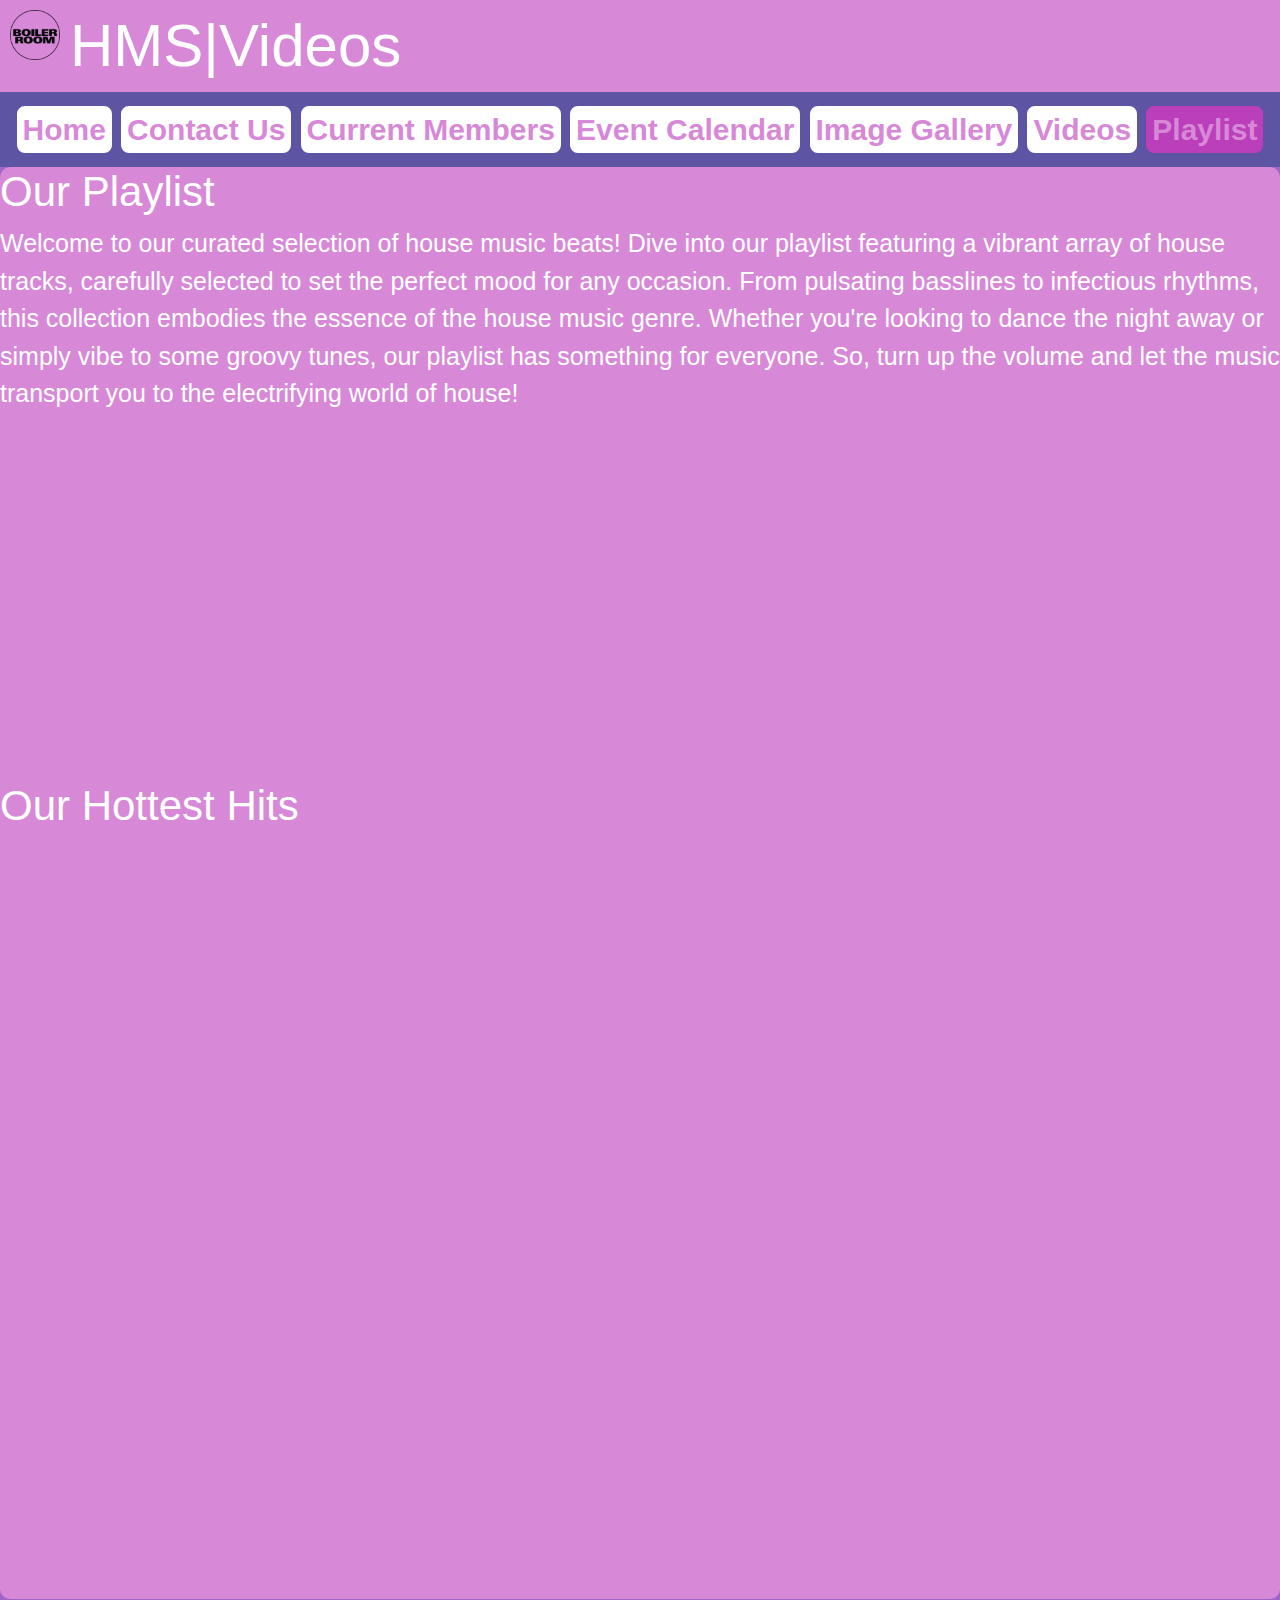
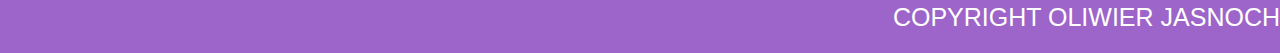
<file: playlist.html>
<html lang="en">
<head>
    <meta charset="UTF-8">
    <meta name="viewport" content="width=device-width, initial-scale=1.0">
    <title>House Music Society</title>
    <link href="https://cdn.jsdelivr.net/npm/bootstrap@5.3.3/dist/css/bootstrap.min.css" rel="stylesheet" integrity="sha384-QWTKZyjpPEjISv5WaRU9OFeRpok6YctnYmDr5pNlyT2bRjXh0JMhjY6hW+ALEwIH" crossorigin="anonymous">
    <link rel="stylesheet" href="css/styles.css">
</head>
<body>
    <header>
        <img id="logo" src="images/logo.png" width="100" height="100" alt="Logo picture">
        <h1>HMS|Videos</h1>
    </header>

    <nav>
        <a href="index.html">
            <button>Home</button>
        </a>
        <a href="contact_us.html">
            <button>Contact Us</button>
        </a>
        <a href="current_members.html">
            <button>Current Members</button>
        </a>
        <a href="event_calendar.html">
            <button>Event Calendar</button>
        </a>
        <a href="img_gallery.html">
            <button>Image Gallery</button>
        </a>
        <a href="videos.html">
            <button>Videos</button>
        </a>
        <a href="playlist.html">
            <button id="active">Playlist</button>
        </a>
    </nav>

    <main>
        <h3>Our Playlist</h3>
        <p>Welcome to our curated selection of house music beats! Dive into our playlist featuring a vibrant array of house tracks, carefully selected to set the perfect mood for any occasion. From pulsating basslines to infectious rhythms, this collection embodies the essence of the house music genre. Whether you're looking to dance the night away or simply vibe to some groovy tunes, our playlist has something for everyone. So, turn up the volume and let the music transport you to the electrifying world of house!</p>

        <iframe style="border-radius:12px" src="https://open.spotify.com/embed/playlist/49OxEilW5tF4Sed3tWzZc8?utm_source=generator&theme=0" width="100%" height="352" frameBorder="0" allowfullscreen="" allow="autoplay; clipboard-write; encrypted-media; fullscreen; picture-in-picture" loading="lazy"></iframe>
        <h3>Our Hottest Hits</h3>
        <iframe style="border-radius:12px" src="https://open.spotify.com/embed/track/4fZ9WECee9p7FEWOUP03jD?utm_source=generator" width="100%" height="152" frameBorder="0" allowfullscreen="" allow="autoplay; clipboard-write; encrypted-media; fullscreen; picture-in-picture" loading="lazy"></iframe>
        <iframe style="border-radius:12px" src="https://open.spotify.com/embed/track/44aN5xKL3kGHvQ5bXVk6B8?utm_source=generator" width="100%" height="152" frameBorder="0" allowfullscreen="" allow="autoplay; clipboard-write; encrypted-media; fullscreen; picture-in-picture" loading="lazy"></iframe>
        <iframe style="border-radius:12px" src="https://open.spotify.com/embed/track/2UdCQIDwFvGhslUYZH5tRR?utm_source=generator" width="100%" height="152" frameBorder="0" allowfullscreen="" allow="autoplay; clipboard-write; encrypted-media; fullscreen; picture-in-picture" loading="lazy"></iframe>
        <iframe style="border-radius:12px" src="https://open.spotify.com/embed/track/2Kurh5hEYRgzDzuahjHytQ?utm_source=generator" width="100%" height="152" frameBorder="0" allowfullscreen="" allow="autoplay; clipboard-write; encrypted-media; fullscreen; picture-in-picture" loading="lazy"></iframe>
        <iframe style="border-radius:12px" src="https://open.spotify.com/embed/track/42mGxLOWmGcsSOs0Cogk8P?utm_source=generator" width="100%" height="152" frameBorder="0" allowfullscreen="" allow="autoplay; clipboard-write; encrypted-media; fullscreen; picture-in-picture" loading="lazy"></iframe>
    </main>

    <aside>

    </aside>

    <footer>
        <p>COPYRIGHT OLIWIER JASNOCH</p>
    </footer>
</body>
</html>
</file>
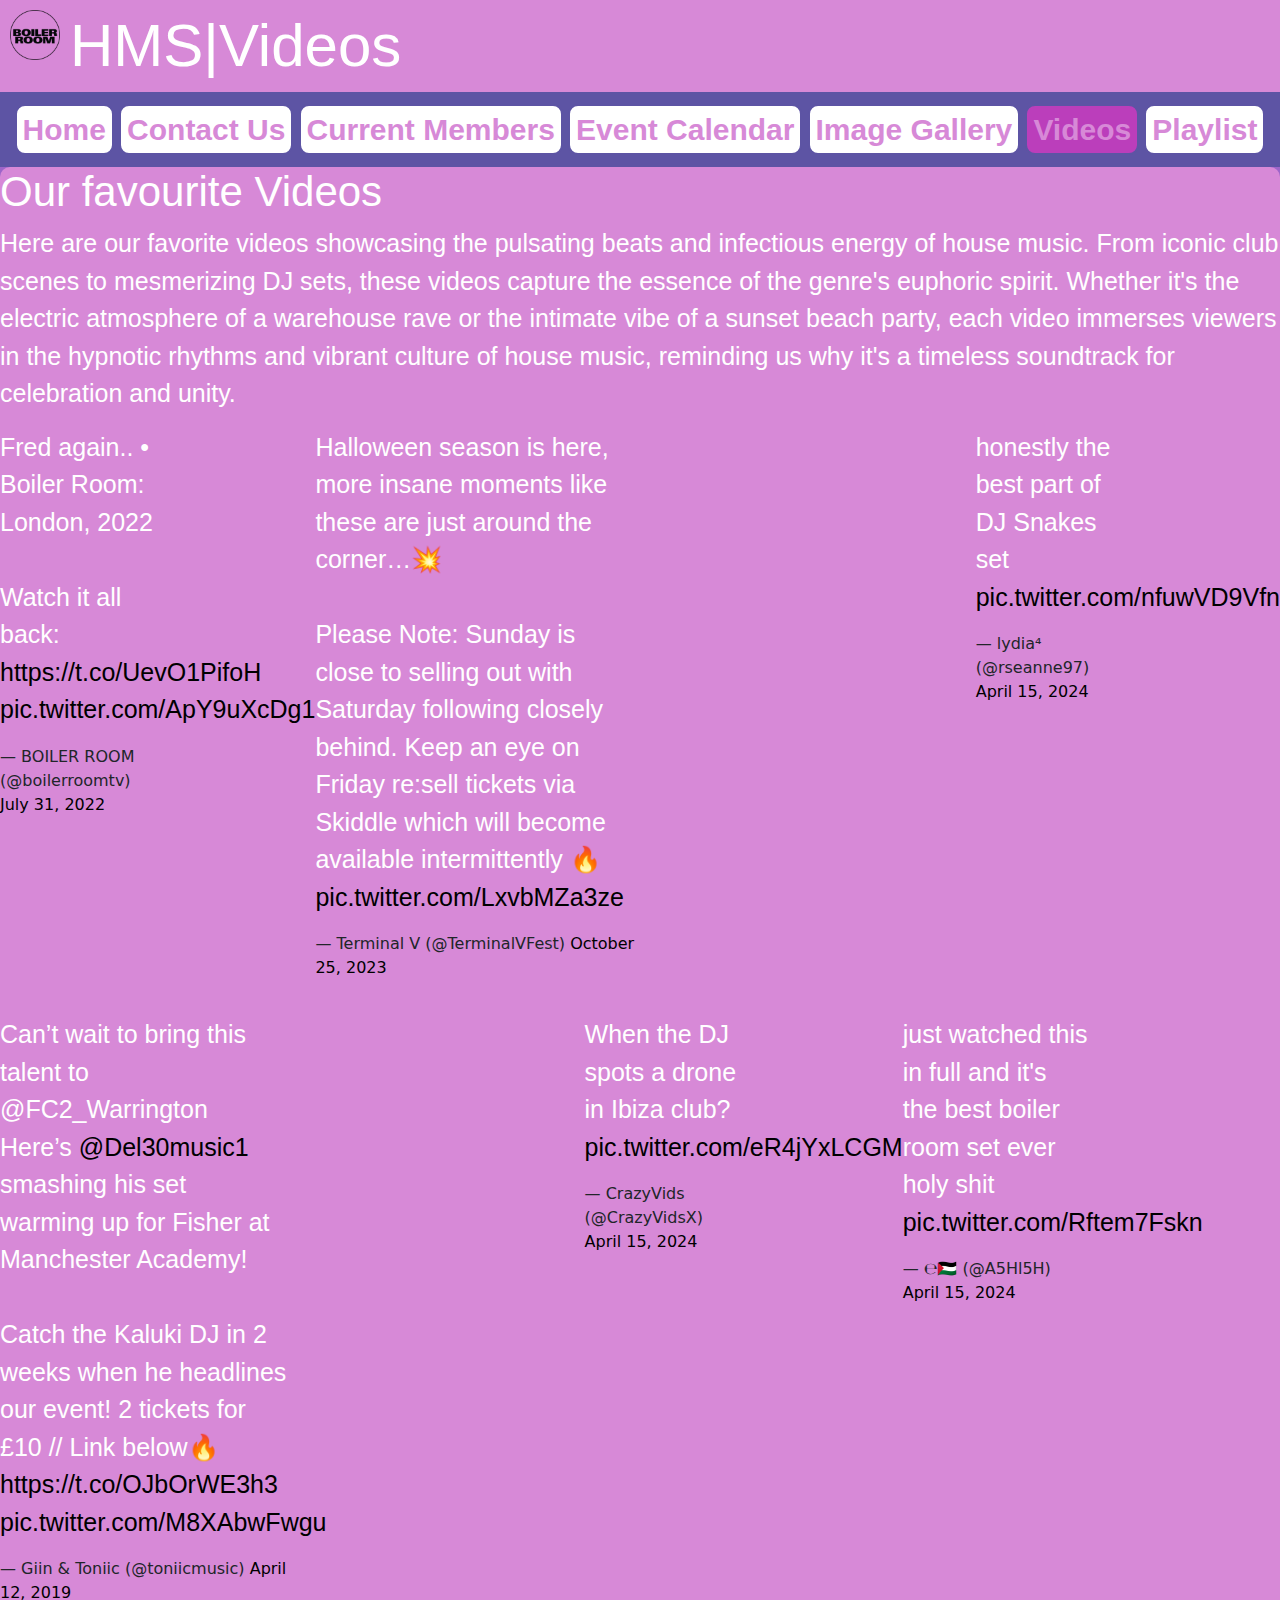
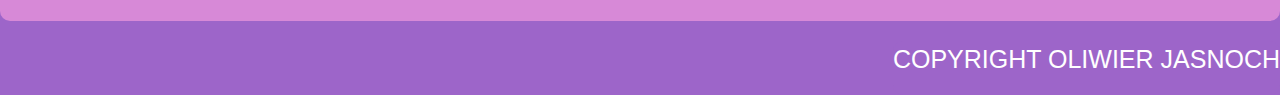
<file: videos.html>
<html lang="en">
<head>
    <meta charset="UTF-8">
    <meta name="viewport" content="width=device-width, initial-scale=1.0">
    <title>House Music Society</title>
    <link href="https://cdn.jsdelivr.net/npm/bootstrap@5.3.3/dist/css/bootstrap.min.css" rel="stylesheet" integrity="sha384-QWTKZyjpPEjISv5WaRU9OFeRpok6YctnYmDr5pNlyT2bRjXh0JMhjY6hW+ALEwIH" crossorigin="anonymous">
    <link rel="stylesheet" href="css/styles.css">
    <style>
        .tweet-container {
            display: flex;
            justify-content: space-between;
            margin-bottom: 20px;
        }

        .tweet-container .twitter-tweet {
            max-width: 49%;
        }
    </style>
</head>
<body>
    <header>
        <img id="logo" src="images/logo.png" width="100" height="100" alt="Logo picture">
        <h1>HMS|Videos</h1>
    </header>

    <nav>
        <a href="index.html">
            <button>Home</button>
        </a>
        <a href="contact_us.html">
            <button>Contact Us</button>
        </a>
        <a href="current_members.html">
            <button>Current Members</button>
        </a>
        <a href="event_calendar.html">
            <button>Event Calendar</button>
        </a>
        <a href="img_gallery.html">
            <button>Image Gallery</button>
        </a>
        <a href="videos.html">
            <button id="active">Videos</button>
        </a>
        <a href="playlist.html">
            <button>Playlist</button>
        </a>
    </nav>

    <main>
        <h3>Our favourite Videos</h3>
        <p>Here are our favorite videos showcasing the pulsating beats and infectious energy of house music. From iconic club scenes to mesmerizing DJ sets, these videos capture the essence of the genre's euphoric spirit. Whether it's the electric atmosphere of a warehouse rave or the intimate vibe of a sunset beach party, each video immerses viewers in the hypnotic rhythms and vibrant culture of house music, reminding us why it's a timeless soundtrack for celebration and unity.</p>

        <div class="tweet-container">
            <div>
                <blockquote class="twitter-tweet" data-media-max-width="560"><p lang="en" dir="ltr">Fred again.. • Boiler Room: London, 2022<br><br>Watch it all back: <a href="https://t.co/UevO1PifoH">https://t.co/UevO1PifoH</a> <a href="https://t.co/ApY9uXcDg1">pic.twitter.com/ApY9uXcDg1</a></p>&mdash; BOILER ROOM (@boilerroomtv) <a href="https://twitter.com/boilerroomtv/status/1553747102387376129?ref_src=twsrc%5Etfw">July 31, 2022</a></blockquote> <script async src="https://platform.twitter.com/widgets.js" charset="utf-8"></script>
            </div>
            <div>
                <blockquote class="twitter-tweet" data-media-max-width="560"><p lang="en" dir="ltr">Halloween season is here, more insane moments like these are just around the corner…💥<br><br>Please Note: Sunday is close to selling out with Saturday following closely behind. Keep an eye on Friday re:sell tickets via Skiddle which will become available intermittently 🔥 <a href="https://t.co/LxvbMZa3ze">pic.twitter.com/LxvbMZa3ze</a></p>&mdash; Terminal V (@TerminalVFest) <a href="https://twitter.com/TerminalVFest/status/1717149605962330585?ref_src=twsrc%5Etfw">October 25, 2023</a></blockquote> <script async src="https://platform.twitter.com/widgets.js" charset="utf-8"></script>
            </div>
            <div>
                <blockquote class="twitter-tweet" data-media-max-width="560"><p lang="en" dir="ltr">honestly the best part of DJ Snakes set <a href="https://t.co/nfuwVD9Vfn">pic.twitter.com/nfuwVD9Vfn</a></p>&mdash; lydia⁴ (@rseanne97) <a href="https://twitter.com/rseanne97/status/1779742942262870507?ref_src=twsrc%5Etfw">April 15, 2024</a></blockquote> <script async src="https://platform.twitter.com/widgets.js" charset="utf-8"></script>
            </div>
        </div>

        <div class="tweet-container">
            <div>
                <blockquote class="twitter-tweet" data-media-max-width="560"><p lang="en" dir="ltr">Can’t wait to bring this talent to @FC2_Warrington Here’s <a href="https://twitter.com/Del30music1?ref_src=twsrc%5Etfw">@Del30music1</a> smashing his set warming up for Fisher at Manchester Academy!<br><br>Catch the Kaluki DJ in 2 weeks when he headlines our event! 2 tickets for £10 // Link below🔥<a href="https://t.co/OJbOrWE3h3">https://t.co/OJbOrWE3h3</a> <a href="https://t.co/M8XAbwFwgu">pic.twitter.com/M8XAbwFwgu</a></p>&mdash; Giin &amp; Toniic (@toniicmusic) <a href="https://twitter.com/toniicmusic/status/1116672358910181381?ref_src=twsrc%5Etfw">April 12, 2019</a></blockquote> <script async src="https://platform.twitter.com/widgets.js" charset="utf-8"></script>
            </div>
            <div>
                <blockquote class="twitter-tweet" data-media-max-width="560"><p lang="en" dir="ltr">When the DJ spots a drone in Ibiza club? <a href="https://t.co/eR4jYxLCGM">pic.twitter.com/eR4jYxLCGM</a></p>&mdash; CrazyVids (@CrazyVidsX) <a href="https://twitter.com/CrazyVidsX/status/1779845096889860520?ref_src=twsrc%5Etfw">April 15, 2024</a></blockquote> <script async src="https://platform.twitter.com/widgets.js" charset="utf-8"></script>
            </div>
            <div>
                <blockquote class="twitter-tweet" data-media-max-width="560"><p lang="en" dir="ltr">just watched this in full and it&#39;s the best boiler room set ever holy shit <a href="https://t.co/Rftem7Fskn">pic.twitter.com/Rftem7Fskn</a></p>&mdash; ℮🇵🇸 (@A5Hl5H) <a href="https://twitter.com/A5Hl5H/status/1779830984533537197?ref_src=twsrc%5Etfw">April 15, 2024</a></blockquote> <script async src="https://platform.twitter.com/widgets.js" charset="utf-8"></script>
            </div>




        </div>

    </main>

    <aside>

    </aside>

    <footer>
        <p>COPYRIGHT OLIWIER JASNOCH</p>
    </footer>
</body>
</html>
<!--
Threat Model
Threat Source: Internal
Threat Agent: Human
Threat Intention: Malicious alteration
Threat Motivation: Spread harmful or misleading content
Threat Impact: Uploading deceptive or inappropriate videos, tarnishing the organization's reputation, causing confusion or harm to viewers, potential legal liabilities.
Threat Mitigation: Implement rigorous video upload policies and review processes, utilize advanced content analysis tools for automated screening, establish a reporting system for suspicious content, enforce consequences for violating upload guidelines, educate users on responsible video sharing practices and the importance of accurate representation.
-->
</file>
<file: css/styles.css>
body{
    background-color:#9d65c9;}
    header{
    background-color:#d789d7;
    border: left 10px;
    border: right 10px;
    padding:10px;}
    
#logo{height:50px;width:50px;float:left;margin-right:10px;}
    
    h1, h2, h3, h4, h5, h6, p{
        font-family:'Segoe UI', Tahoma, Geneva, Verdana, sans-serif;
        color:white;}
    
    td{
    font-family:'Segoe UI', Tahoma, Geneva, Verdana, sans-serif;
    color:white;
    text-align:center;}
    
    h1{
    font-size:60px;display:inline;}
    
    h3{
    font-size:42px;
    }
    
    p{
    font-size:25px;
    }
    
    main{
    background-color:#d789d7;
    border-radius:10px;
    }
    
    aside{
        background-color:#d789d7;
        border-radius:10px;
        }
    
    footer{
    background-color:#9d65c9;
    border-radius:10px; 
    }
    
    nav , button{
    border:2px solid #5d54a4;
    }

nav{background-color: #5d54a4;padding:10px;

}
    
    
    nav,button,a{
    color:black;
    text-align:center;
    text-decoration: none;
    }
    
    button:hover{
        background-color:#d789d7;color:white;
    }
    
    /* Add styles for the form */
    form {
        padding: 20px;
        background-color: #ffffff; /* White background */
        border-radius: 10px;
        box-shadow: 0px 0px 10px rgba(0, 0, 0, 0.1); /* Add shadow */
        margin-top: 20px; /* Add some space between the form and other content */
    }
    
    fieldset {
        border: none; /* Remove border from fieldset */
    }
    
    legend {
        font-size: 24px;
        font-weight: bold;
        margin-bottom: 10px;
    }
    
    label {
        display: block;
        margin-bottom: 5px;
    }
    
    input[type="text"],
    input[type="radio"] {
        width: 100%;
        padding: 10px;
        margin-bottom: 10px;
        border-radius: 5px;
        border: 1px solid #ccc;
    }
    
    input[type="radio"] {
        width: auto;
        margin-right: 5px;
    }
    
    button[type="button"] {
        background-color: #5d54a4;
        color: white;
        border: none;
        padding: 10px 20px;
        border-radius: 5px;
        cursor: pointer;
        transition: background-color 0.3s;
    }
    
    button[type="button"]:hover {
        background-color: #2a3d66; /* Darker color on hover */
    }
    
    #form_outcome {
        margin-top: 10px;
        font-size: 18px;
        color: #5d54a4; /* Purple color for form outcome text */
    }
    
    /* Adjustments for responsiveness */
    @media (max-width: 768px) {
        form {
            padding: 10px;
        }
        input[type="text"],
        input[type="radio"] {
            padding: 8px;
            margin-bottom: 8px;
        }
        button[type="button"] {
            padding: 8px 16px;
        }
    }

    button{font-size:30px;font-family:'Segoe UI', Tahoma, Geneva, Verdana, sans-serif;background-color:White;color:#d789d7;border-radius:10px;font-weight:bold;}
   
    #top10{float:inline-start;text-align: center;font-family:'Segoe UI', Tahoma, Geneva, Verdana, sans-serif;color:white;background:#5d54a4;border-radius:10px;margin:10px;font-size:30px;}
    
    #event_calendar{text-align: center;font-family:'Segoe UI', Tahoma, Geneva, Verdana, sans-serif;color:white;background:#5d54a4;border-radius:10px;margin:10px;font-size:30px;border-color: #bb3ebb;}
   
    tr,th{padding:10px;border:#bb3ebb}

    #active{background-color:#bb3ebb}

    #login {
        float:right;padding:10px;
        }
        h5{padding:10px;margin:10px;}
        footer{float:inline-end}

        .tweet-container {
            display: flex;
            justify-content: space-between;
            margin-bottom: 20px;
        }
        
        .tweet-container .twitter-tweet {
            width: 100%; /* Ensures each tweet takes up the full width */
            max-width: 300px; /* Set a maximum width for consistency */
        }
</file>
